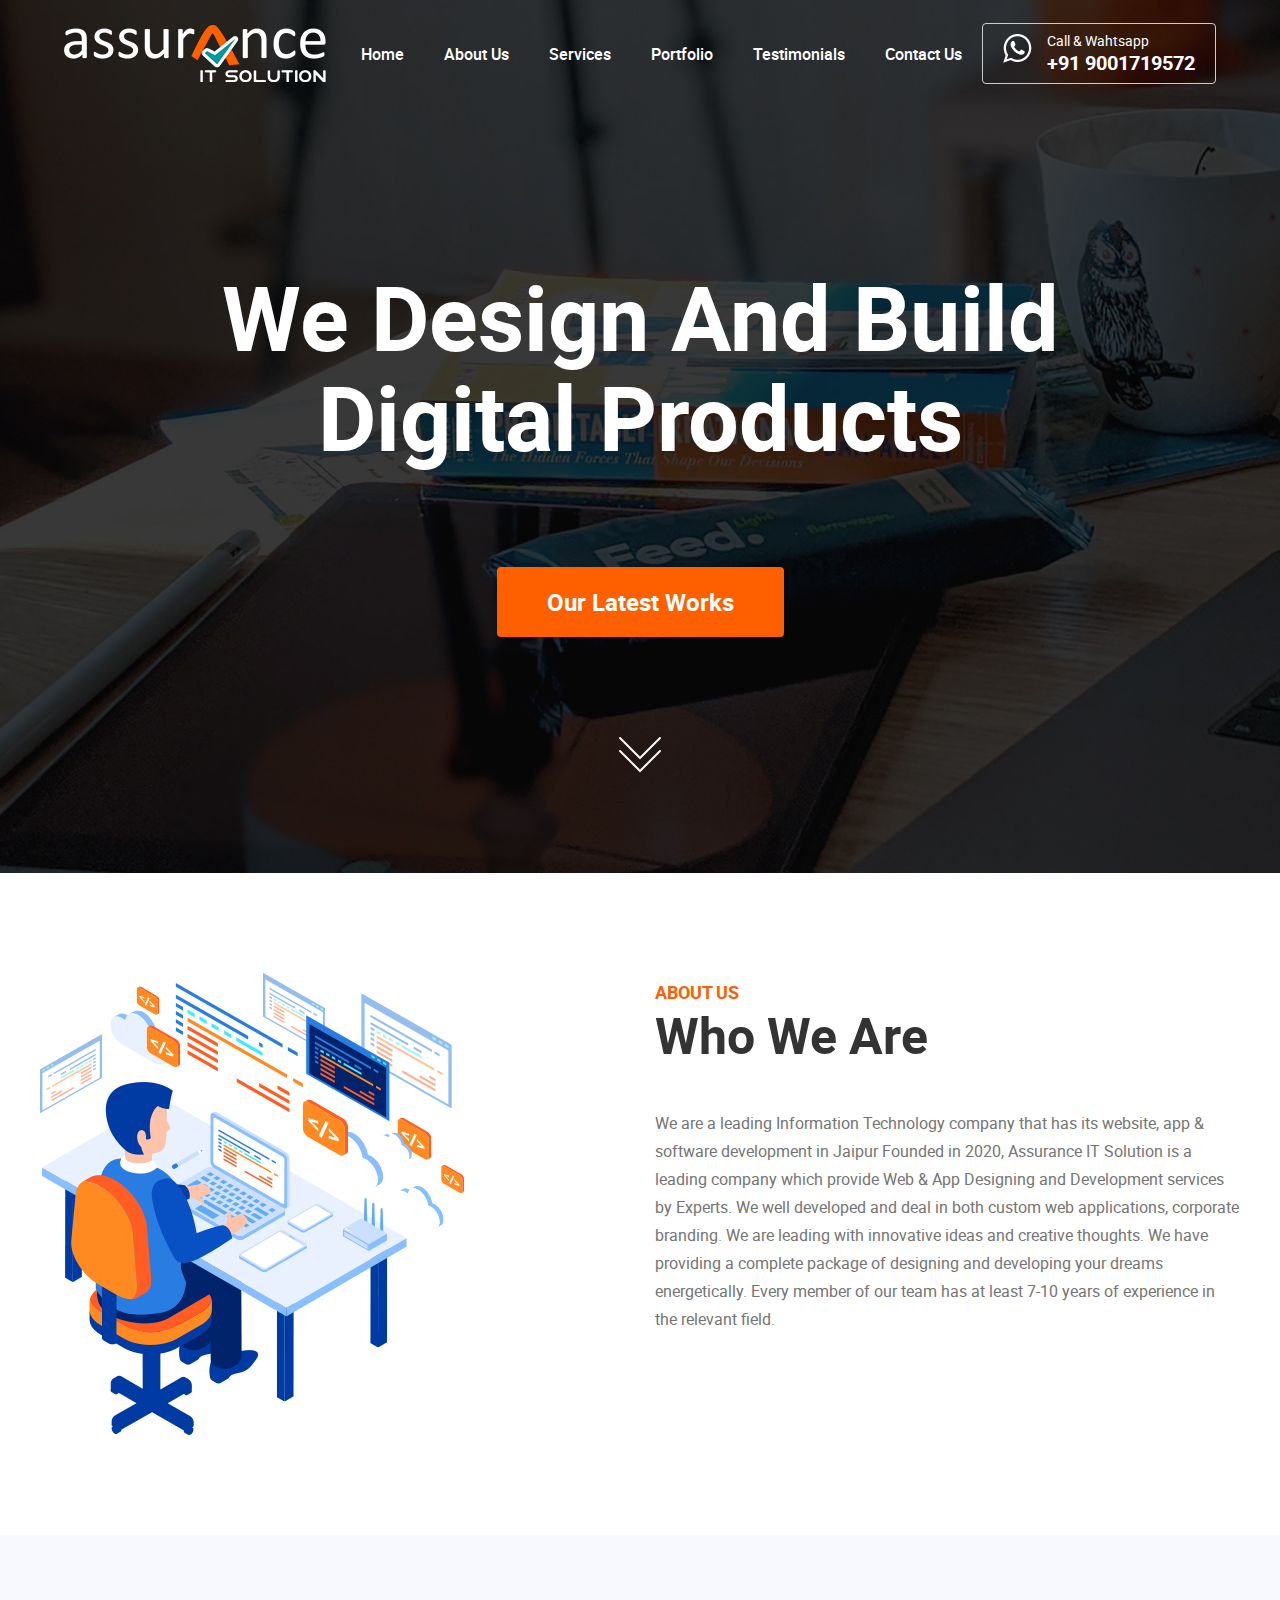
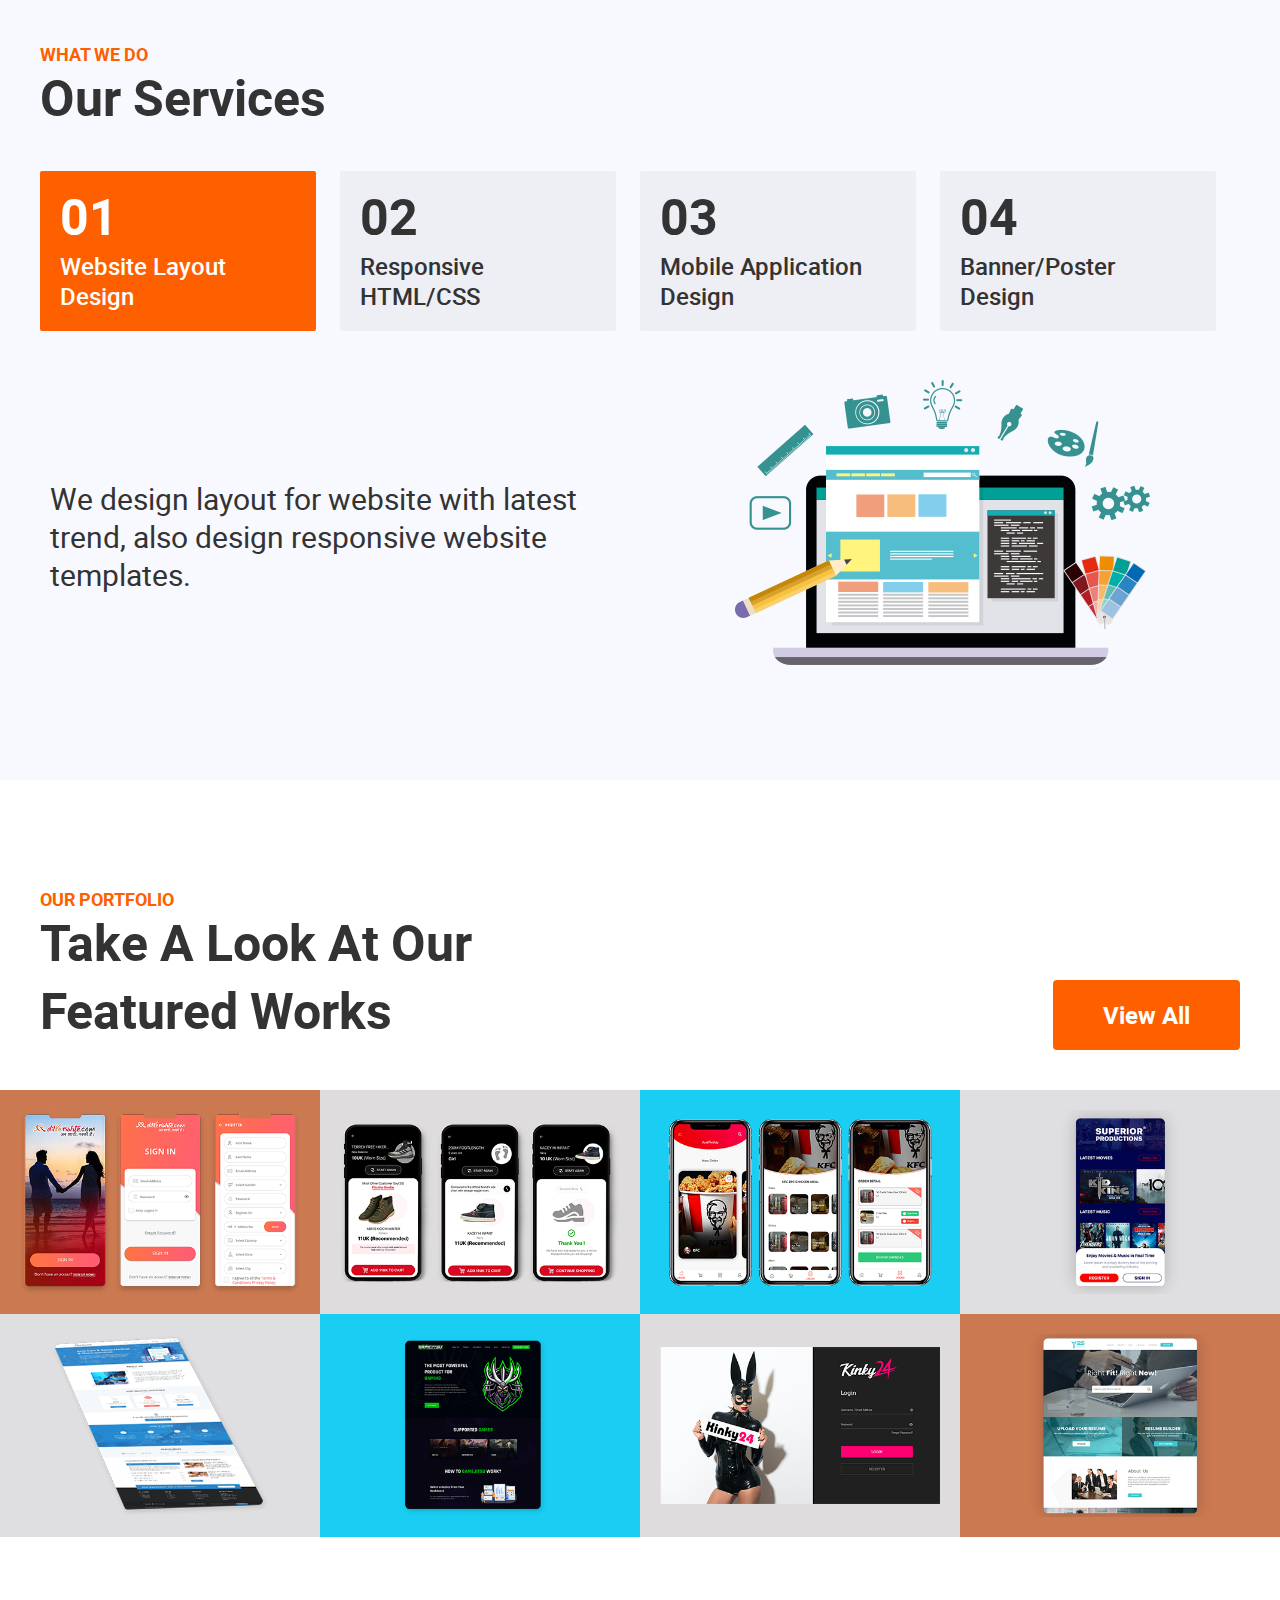
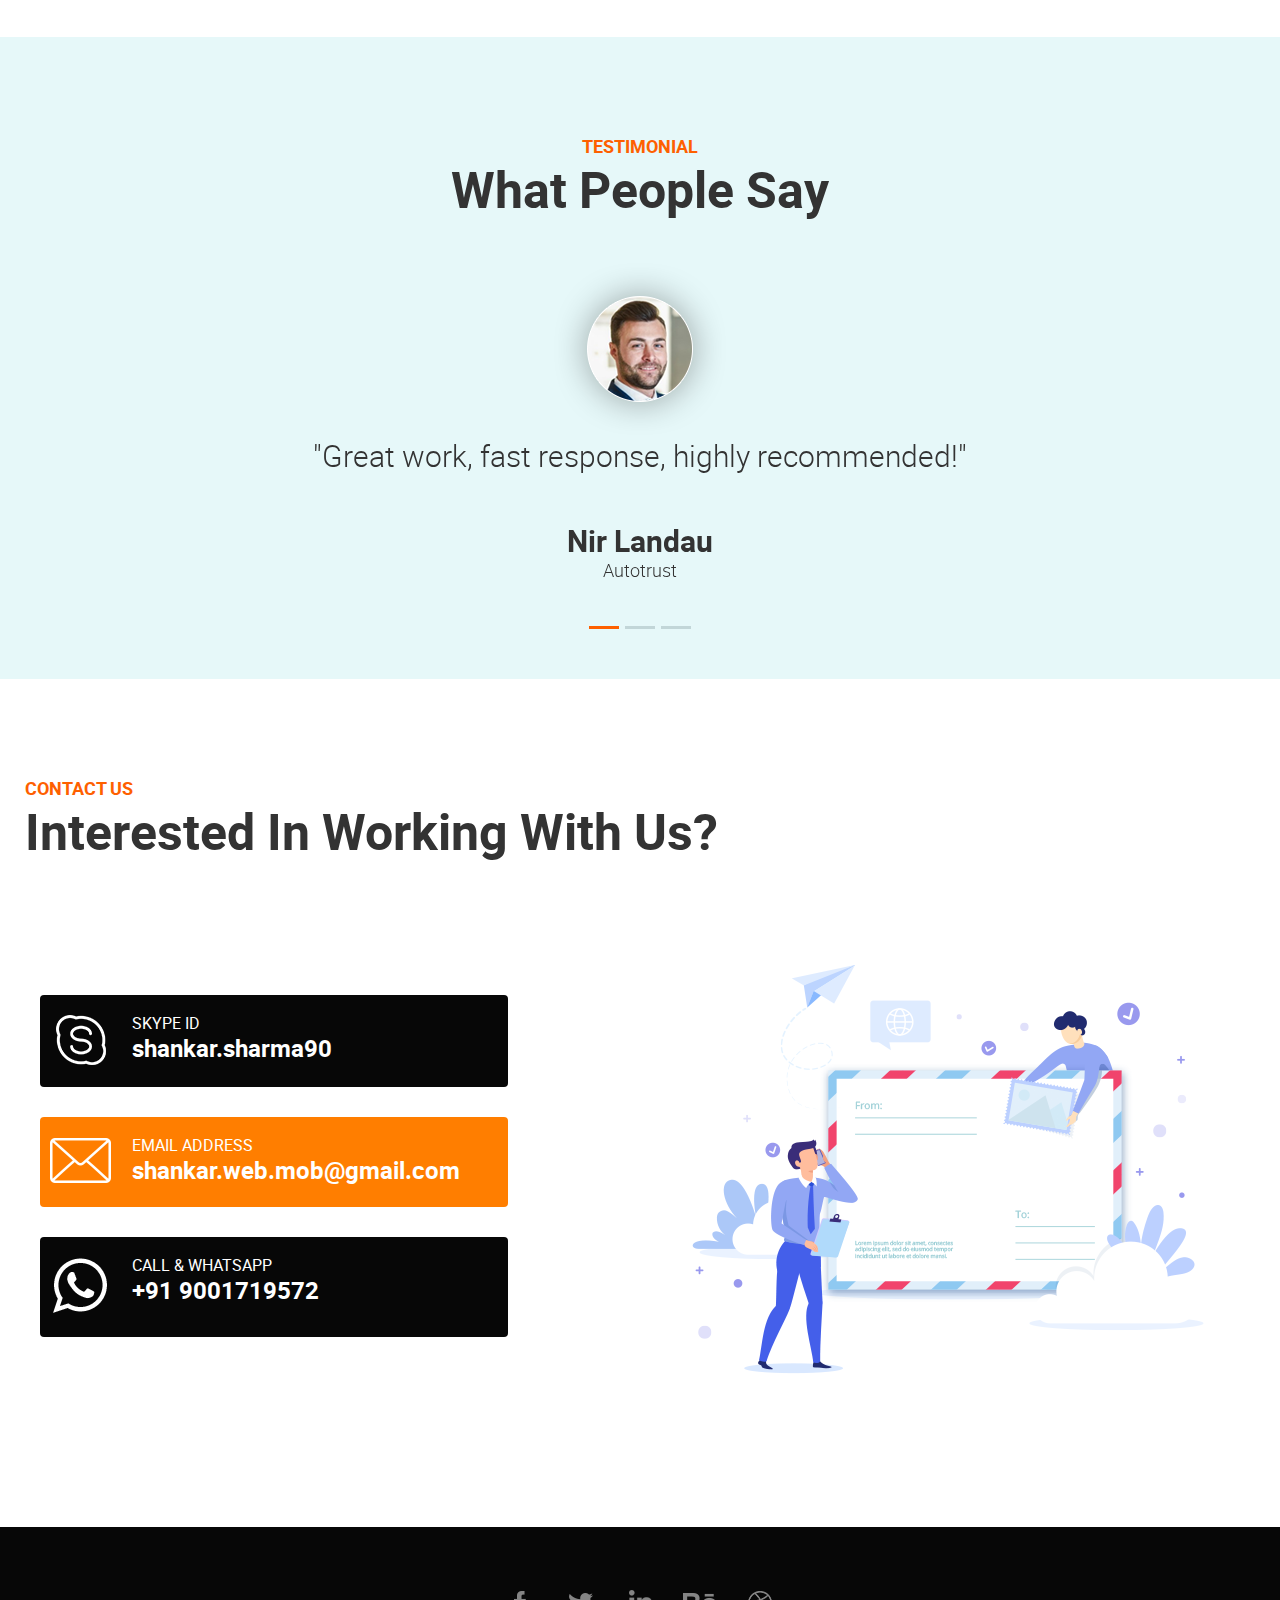
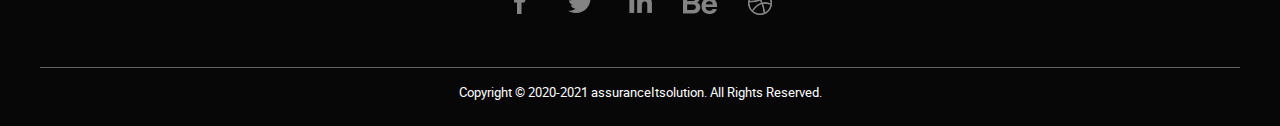
<file: index.html>
<!DOCTYPE html>

<html lang="en-US">

<head>
	<title>Assurance It Solution - Web and Mobile App Development</title>
	<meta charset="utf-8">
	<meta name="keywords" content="HTML,CSS,XML,JavaScript,">

  	<meta name="author" content="Assurance It Solution">

  	<meta name="viewport" content="width=device-width, initial-scale=1.0">

  	<meta name="description" content="Assurance It Solution is one of the top web and mobile app development company in India and Globally. Offer web design and web development services for custom web applications across the globe.">

	<meta name="Keywords" content="HTML,CSS,JavaScript,DOM,jQuery,PHP,SQL,XML,Python,Java,Bootstrap,Web,tutorials,programming,development,learning,quiz,reference,examples,colors,demos,tips, webdesign company, web development, company, mobile app design, webapp, mobile-app development">



  	<link rel="shortcut icon" type="image/x-icon" href="images/favicon.ico">

  	<link rel="stylesheet" type="text/css" href="css/bootstrap.min.css">
  	 <link rel="stylesheet" type="text/css" href="css/animate.css">
  	<link rel="stylesheet" type="text/css" href="css/style.css">

  	<link rel="stylesheet" type="text/css" href="css/font.css">
 	<script src="https://ajax.googleapis.com/ajax/libs/jquery/3.4.1/jquery.min.js"></script>
</head>
<body class="navbar-show">
	
<!--header section start here-->
	<section class="header-main" id="header">
		<header class="navbar navbar-top navbar-expand-lg navbar-dark navbar-fixed">
			<div class="container-header">
			    <a class="navbar-brand order-1" href="index.html">
			        <img src="images/logo_white.png" alt="logo">
			    </a>
			    
			    <a class="navbar-toggle order-4" href="#navbar-mobile-style-2" data-fancybox="" data-base-class="fancybox-navbar" data-keyboard="false" data-auto-focus="false" data-touch="false" data-close-existing="true" data-small-btn="false" data-toolbar="false">
			        <span></span>
			        <span></span>
			        <span></span>
	            </a>

                <ul class="nav navbar-nav order-2">
                    <li class="nav-item">
                        <a href="#header" class="nav-link">
                            <span class="nav-link-name">Home</span>                           
                        </a>
                    </li>

                    <li class="nav-item">
                        <a href="#aboutus" class="nav-link">
                            <span class="nav-link-name">About Us</span>
                        </a>
                    </li>

                    <li class="nav-item">
                        <a href="#services" class="nav-link">
                            <span class="nav-link-name">Services</span>                           
                        </a>                       
                    </li>

                    <li class="nav-item">
                        <a href="#portfolio" class="nav-link">
                            <span class="nav-link-name">Portfolio</span>
                        </a>
                    </li>
                    <li class="nav-item">
                        <a href="#testimonial" class="nav-link">
                            <span class="nav-link-name">Testimonials</span>
                        </a>
                    </li>

                    <li class="nav-item">
                        <a href="#contactus" class="nav-link">
                            <span class="nav-link-name">Contact Us</span>
                        </a>
                    </li>
                </ul>
                <div class="whatsapp-contact d-none d-sm-inline-block order-2 order-lg-3">
                	<span class="whatsapp-icon"><img src="images/whatsapp.png" alt="Wahtsapp icon"></span>
                	<span class="contact-no">
                		<small> Call & Wahtsapp </small>
                		<b> +91 9001719572 </b>
                	</span>
                </div>
            </div>
		</header>

		<div class="slider-content wow fadeInLeftBig">
			<div class="container">
				<h1 class="text-center pt-160 pb-100">We Design And Build <br/>
Digital Products</h1>
				
				<div class="text-center pb-100">
					<a href="#" class="btn">Our Latest Works</a>
				</div>

				<div class="text-center pb-100">
					<a href="#"><img src="images/arrow_down.png" alt="arrow_down"></a>
				</div>

			</div>
		</div>

	</section>
<!--header section end here-->

<!--About us section start here-->

	<section class="about-us pt-100 pb-100" id="aboutus">
		<div class="container">
			<div class="row wow fadeInLeftBig">
				<div class="col-lg-6 wow fadeInUp"><img alt="about us" src="images/about.png"></div>
				<div class="col-lg-6 wow fadeInUp">
					<div class="page-heading pb-40 pt-20">
						<small>About Us</small>
						<h2>Who We Are</h2>
					</div>
					<p>We are a leading Information Technology company that has its website, app & software development in Jaipur Founded in 2020, Assurance IT Solution is a 
	leading company which provide Web & App Designing and Development services by Experts. We well developed and deal in both custom web applications, corporate branding. We are leading with innovative ideas and creative thoughts. We have providing a complete package of designing and developing your dreams energetically. Every member of our team has at least 7-10 years of experience in the relevant field.</p>
				</div>

			</div>


		</div>
	</section>
<!--About us section end here-->

<!--Services section start here-->
	<section class="services-section pt-100 pb-100" id="services">
			<div class="container">
				<div class="row">
					<div class="col-lg-12">
						<div class="page-heading pb-40 pt-20">
							<small>What we do</small>
							<h2>Our Services</h2>
						</div>
					</div>
					<div class="col-lg-12">


							<div class="nav nav-tabs home-tabing" id="nav-tab" role="tablist">
							    <a class="nav-item nav-link active" id="nav-home-tab" data-toggle="tab" href="#webdesign" role="tab" aria-selected="true">
							    	<span class="big-text">01</span>
							    	<span class="small-text">Website Layout <br/>Design</span>
							    </a>
							    <a class="nav-item nav-link" id="nav-profile-tab" data-toggle="tab" href="#responsive" role="tab" aria-selected="false">
							    	
							    	<span class="big-text">02</span>
							    	<span class="small-text">Responsive <br/>HTML/CSS</span>

							    </a>
							    <a class="nav-item nav-link" id="nav-contact-tab" data-toggle="tab" href="#mobile-app" role="tab" aria-selected="false">
							    	<span class="big-text">03</span>
							    	<span class="small-text">Mobile Application <br/>Design</span>
							    </a>
							    <a class="nav-item nav-link" id="nav-contact-tab-banner" data-toggle="tab" href="#banner" role="tab" aria-selected="false">
							    	<span class="big-text">04</span>
							    	<span class="small-text">Banner/Poster <br/>Design</span>
							    </a>
							 </div>
							
							<div class="tab-content" id="nav-tabContent">
							  <div class="tab-pane fade show active" id="webdesign" role="tabpanel" aria-labelledby="nav-home-tab">
							  	<div class="row pt-40">
							  		<div class="col-lg-6 pt-100">
							  			<p class="tab-text">We design layout for website with latest trend, also design responsive website templates.</p>
							  		</div>
							  		<div class="col-lg-6 text-center">
							  			<img src="images/webdesign.png" alt="webdesign">
							  		</div>
							  	</div>
							  </div>
							  <div class="tab-pane fade" id="responsive" role="tabpanel" aria-labelledby="nav-profile-tab">
							  	<div class="row pt-40">
							  		<div class="col-lg-6 pt-100">
							  			<p class="tab-text">We convert PSD design into HTML/CSS with custom responsive and bootstrap and other css frameworks</p>
							  		</div>
							  		<div class="col-lg-6 text-center">
							  			<img src="images/html_css.png" alt="css">
							  		</div>
							  	</div>
							  </div>
							  <div class="tab-pane fade" id="mobile-app" role="tabpanel" aria-labelledby="nav-contact-tab">
							  	<div class="row pt-40">
							  		<div class="col-lg-6 pt-100">
							  			<p class="tab-text">We design mobile application with latest trends for IOS and Android.</p>
							  		</div>
							  		<div class="col-lg-6 text-center">
							  			<img src="images/mobile_appdesign.png" alt="mobile app">
							  		</div>
							  	</div>
							  </div>
							  <div class="tab-pane fade" id="banner" role="tabpanel">
							  	<div class="row pt-40">
							  		<div class="col-lg-6 pt-100">
							  			<p class="tab-text">We design banner and poster with latest size for social media platforms like:Facebook, Twitter, LinkedIn etc...</p>
							  		</div>
							  		<div class="col-lg-6 text-center">
							  			<img src="images/webdesign.png" alt="banner poster">
							  		</div>
							  	</div>
							  </div>
							</div>

					</div>
				</div>	
			</div>
	</section>
<!--Services section end here-->

<!--Portfolio section start here-->
  <section class="portfolio pt-100 pb-100" id="portfolio">
  		<div class="container">
  			<div class="row">
	  			<div class="page-heading pt-20 col-lg-6">
					<small>Our Portfolio</small>
					<h2>Take A Look At Our <br/>Featured Works</h2>
				</div>
				<div class="col-lg-6 text-right pt-100">
					<a href="#" class="btn">View All</a>
				</div>
			</div>	
  		</div>

  		<div class="row pt-40 md0">
  			<div class="col-lg-3 pd0">
  				<a href="">
	  				<div class="portfolio-bg portfoilo-bg1">
	  					<div class="overlay">
	  						<h3><span>Dil Ke Rishte Mobile App Design</span></h3>
	  					</div>
	  					<img src="images/portfolio/thumb-1.png" alt="thumb-1">
	  				</div>
	  			</a>
  			</div>

  			<div class="col-lg-3 pd0">
  				<a href="">
	  				<div class="portfolio-bg">
	  					<div class="overlay">
	  						<h3><span>Compare Shoes Mobile App Design</span></h3>
	  					</div>
	  					<img src="images/portfolio/thumb-2.png" alt="thumb-2">
	  				</div>
	  			</a>
  			</div>
  			<div class="col-lg-3 pd0">
  				<a href="">
	  				<div class="portfolio-bg portfoilo-bg2">
	  					<div class="overlay">
	  						<h3><span>Food App Design</span></h3>
	  					</div>
	  					<img src="images/portfolio/thumb-3.png" alt="thumb-3">
	  				</div>
	  			</a>
  			</div>

  			<div class="col-lg-3 pd0">
  				<a href="">
	  				<div class="portfolio-bg portfoilo-bg3">
	  					<div class="overlay">
	  						<h3><span>Music Mobile App Design</span></h3>
	  					</div>
	  					<img src="images/portfolio/thumb-4.png" alt="thumb-4">
	  				</div>
	  			</a>	
  			</div>

  			<div class="col-lg-3 pd0">
  				<a href="">
	  				<div class="portfolio-bg portfoilo-bg3">
	  					<div class="overlay">
	  						<h3><span>Biome8 Website Layout Design</span></h3>
	  					</div>
	  					<img src="images/portfolio/thumb-5.png" alt="thumb-5">
	  				</div>
  				</a>
  			</div>

  			<div class="col-lg-3 pd0">
  				<a href="">
	  				<div class="portfolio-bg portfoilo-bg2">
	  					<div class="overlay">
	  						<h3>Game jitsu Website Layout Design</h3>
	  					</div>
	  					<img src="images/portfolio/thumb-6.png" alt="thumb-6">
	  				</div>
  				</a>
  			</div>
  			<div class="col-lg-3 pd0">
  				<a href="">
	  				<div class="portfolio-bg">
	  					<div class="overlay">
	  						<h3><span>Kinky 24 Website Login page Design</span></h3>
	  					</div>
	  					<img src="images/portfolio/thumb-7.png" alt="thumb-7">
	  				</div>
	  			</a>	
  			</div>

  			<div class="col-lg-3 pd0">
  				<a href="">
	  				<div class="portfolio-bg portfoilo-bg1">
	  					<div class="overlay">
	  						<h3><span>Yes Job Portal Website Layout Design</span></h3>
	  					</div>
	  					<img src="images/portfolio/thumb-8.png" alt="thumb-8">
	  				</div>
  				</a>
  			</div>

  			

  		</div>
  </section>
<!--Portfolio section end here-->

<!--Testimonial section start here-->
	<section class="testimonial text-center pb-100 pt-100" id="testimonial">
		<div class="container">
			<div class="row text-center">
				<div class="page-heading">
					<small>Testimonial</small>
					<h2>What People Say</h2>
				</div>
			</div>

				<div class="row pt-40">
					<div id="carouselExampleIndicators" class="carousel slide" data-ride="carousel">
					  <ol class="carousel-indicators">
					    <li data-target="#carouselExampleIndicators" data-slide-to="0" class="active"></li>
					    <li data-target="#carouselExampleIndicators" data-slide-to="1"></li>
					    <li data-target="#carouselExampleIndicators" data-slide-to="2"></li>
					  </ol>
					   <div class="carousel-inner">
						    <div class="carousel-item active">
						      	<img class="" src="images/user-icon.png" alt="First slide">
						      	<p>"Great work, fast response, highly recommended!"</p>
							      <div class="user-name">
							      		<h4>Nir Landau</h4>
							      		<h6>Autotrust</h6>
							      </div>

						    </div>

						    <div class="carousel-item">
						      	<img class="" src="images/user-icon.png" alt="First slide2">
							      <p>"Great work, fast response, highly recommended!"</p>
							      <div class="user-name">
							      		<h4>Nir Landau</h4>
							      		<h6>Autotrust</h6>
							      </div>
						    </div>
						    <div class="carousel-item">
						      	  <img class="" src="images/user-icon.png" alt="First slide3">
							      <p>"Great work, fast response, highly recommended!"</p>
							      <div class="user-name">
							      		<h4>Nir Landau</h4>
							      		<h6>Autotrust</h6>
							      </div>
						   
						   </div>

					   </div>
				</div>
			</div>
		</div>
	</section>
<!--Testimonial section end here-->

<!--Contact us section start here-->
	<section class="contact-us pt-100 pb-100" id="contactus">
			<div class="container">
				<div class="row ">
					<div class="page-heading pb-100">
						<small>Contact Us</small>
						<h2>Interested In Working With Us?</h2>
					</div>

					<div class="col-lg-6">
						<!-- <form method="post" class="contact-us-form" action="contact-form.php">
						 	  <div class="form-group">							    
							   	 <input type="text" class="form-control" id="name" aria-describedby="emailHelp" placeholder="Name*">							   
							  </div>
							  
							  <div class="form-group">
							    <input type="email" class="form-control" id="eamil" placeholder="Email Address*">
							  </div>

							  <div class="row form-group">
							  	<div class="col-lg-6">
							    	<input type="tel" class="form-control" id="telephone" placeholder="Phone no.*">
								</div>

								<div class="col-lg-6">
							    	<input type="text" class="form-control" id="skypeid" placeholder="SkypeID/Whatsapp No.">
								</div>

							  </div>

							   <div class="form-group">
							  	  <textarea class="form-control" placeholder="Message*"></textarea>
							  </div>
							  
							
							  <button type="submit" class="btn btn-primary">Submit</button>
						</form> -->

						<div class="contact-info">
							<ul>
								<li>
									<span class="contact-icon skype"></span>
									<span class="cotact-details">
										<span class="small-label">Skype ID</span>
										<span class="big-label">shankar.sharma90</span>
									</span>
								</li>
								<li>
									<span class="contact-icon email"></span>
									<span class="cotact-details">
										<span class="small-label">Email Address</span>
										<span class="big-label">shankar.web.mob@gmail.com</span>
									</span>
								</li>
								<li>
									<span class="contact-icon phone"></span>
									<span class="cotact-details">
										<span class="small-label">Call & Whatsapp</span>
										<span class="big-label">+91 9001719572</span>
									</span>
								</li>
							</ul>
						</div>
					</div>
					<div class="col-lg-6 text-center">
						<img src="images/contact-img.png" alt="contact us">
					</div>
				</div>
			</div>
	</section>
<!--Contact us section end here-->


<!--footer section start here-->
			<footer class="footer">
				<div class="container">
					<div class="row text-center">
						<ul class="fblock-list social-links">
							<li><a href="https://www.facebook.com/AssuranceItSolution" target="-blank" class="fs-icon fb"></a></li>
							<li><a href="https://twitter.com/assurance_it" target="-blank" class="fs-icon twitter"></a></li>
							<li><a href="https://www.linkedin.com/company/assurance-it-solution" target="-blank" class="fs-icon in"></a></li>
							<li><a href="https://www.behance.net/sdthemes" target="-blank" class="fs-icon behance"></a></li>
							<li><a href="https://dribbble.com/sdthemes" target="-blank" class="fs-icon dribbble"></a></li>
						</ul>
					</div>

					<div class="copyright">
						<p>Copyright © 2020-2021 assuranceItsolution. All Rights Reserved.</p>
					</div>
				</div>
			</footer>
		<!--footer section end here-->


<!--Javascript code start here-->

<script src="js/bootstrap.min.js"></script>
<script src="js/wow.min.js"></script>
<script src="js/custom.js"></script>

</body>

</html>
</file>
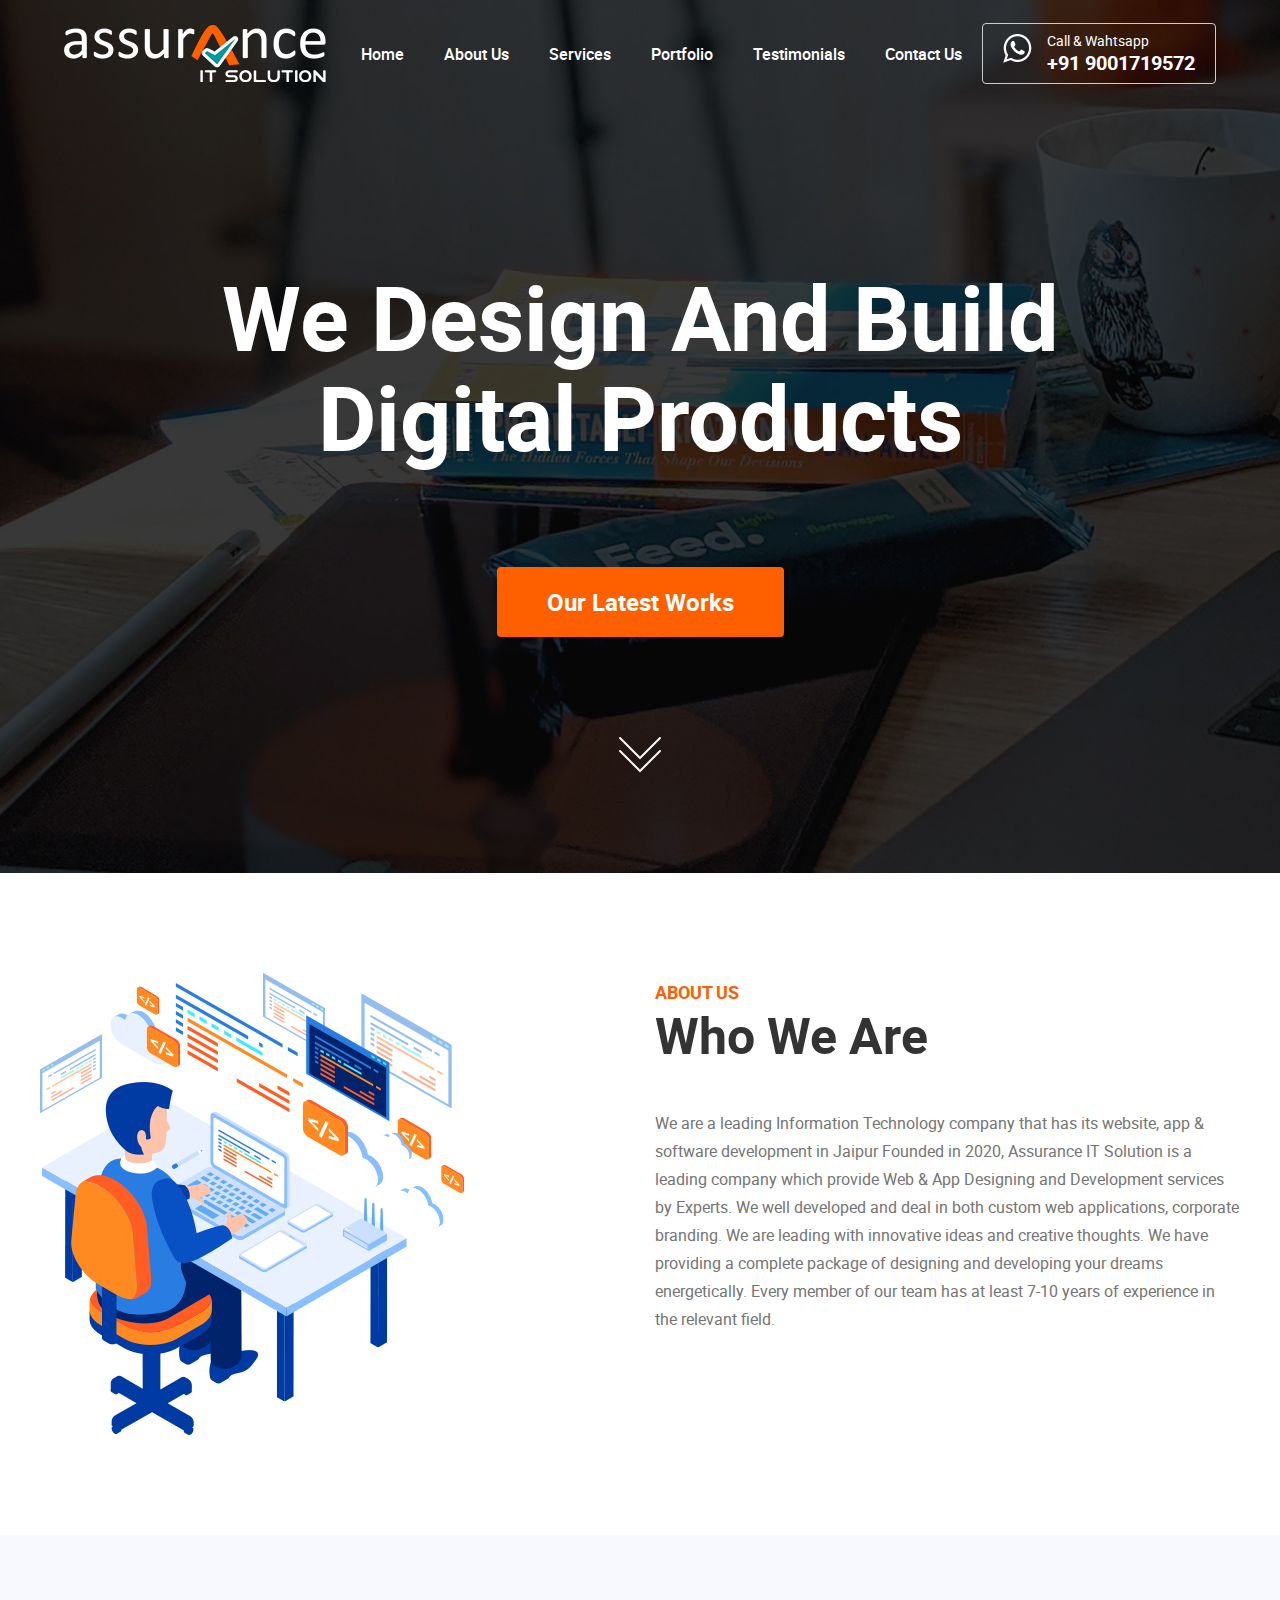
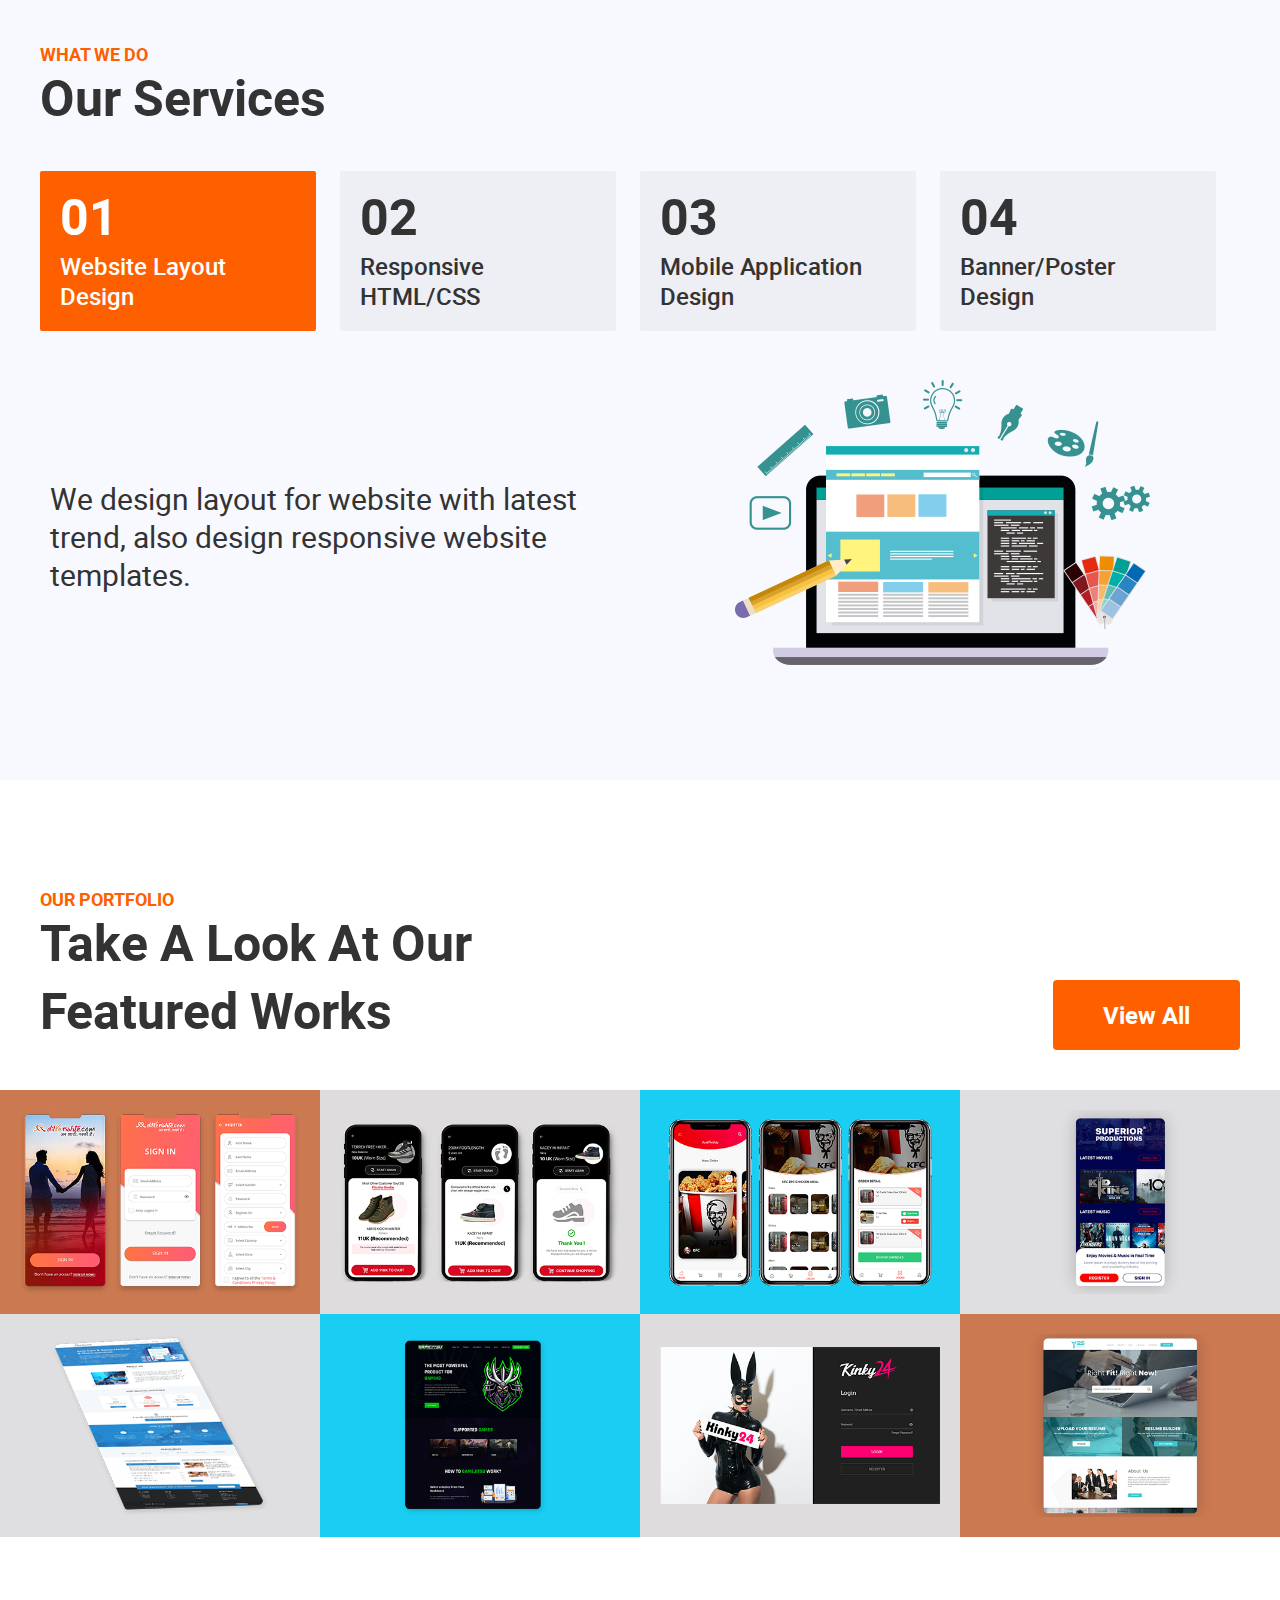
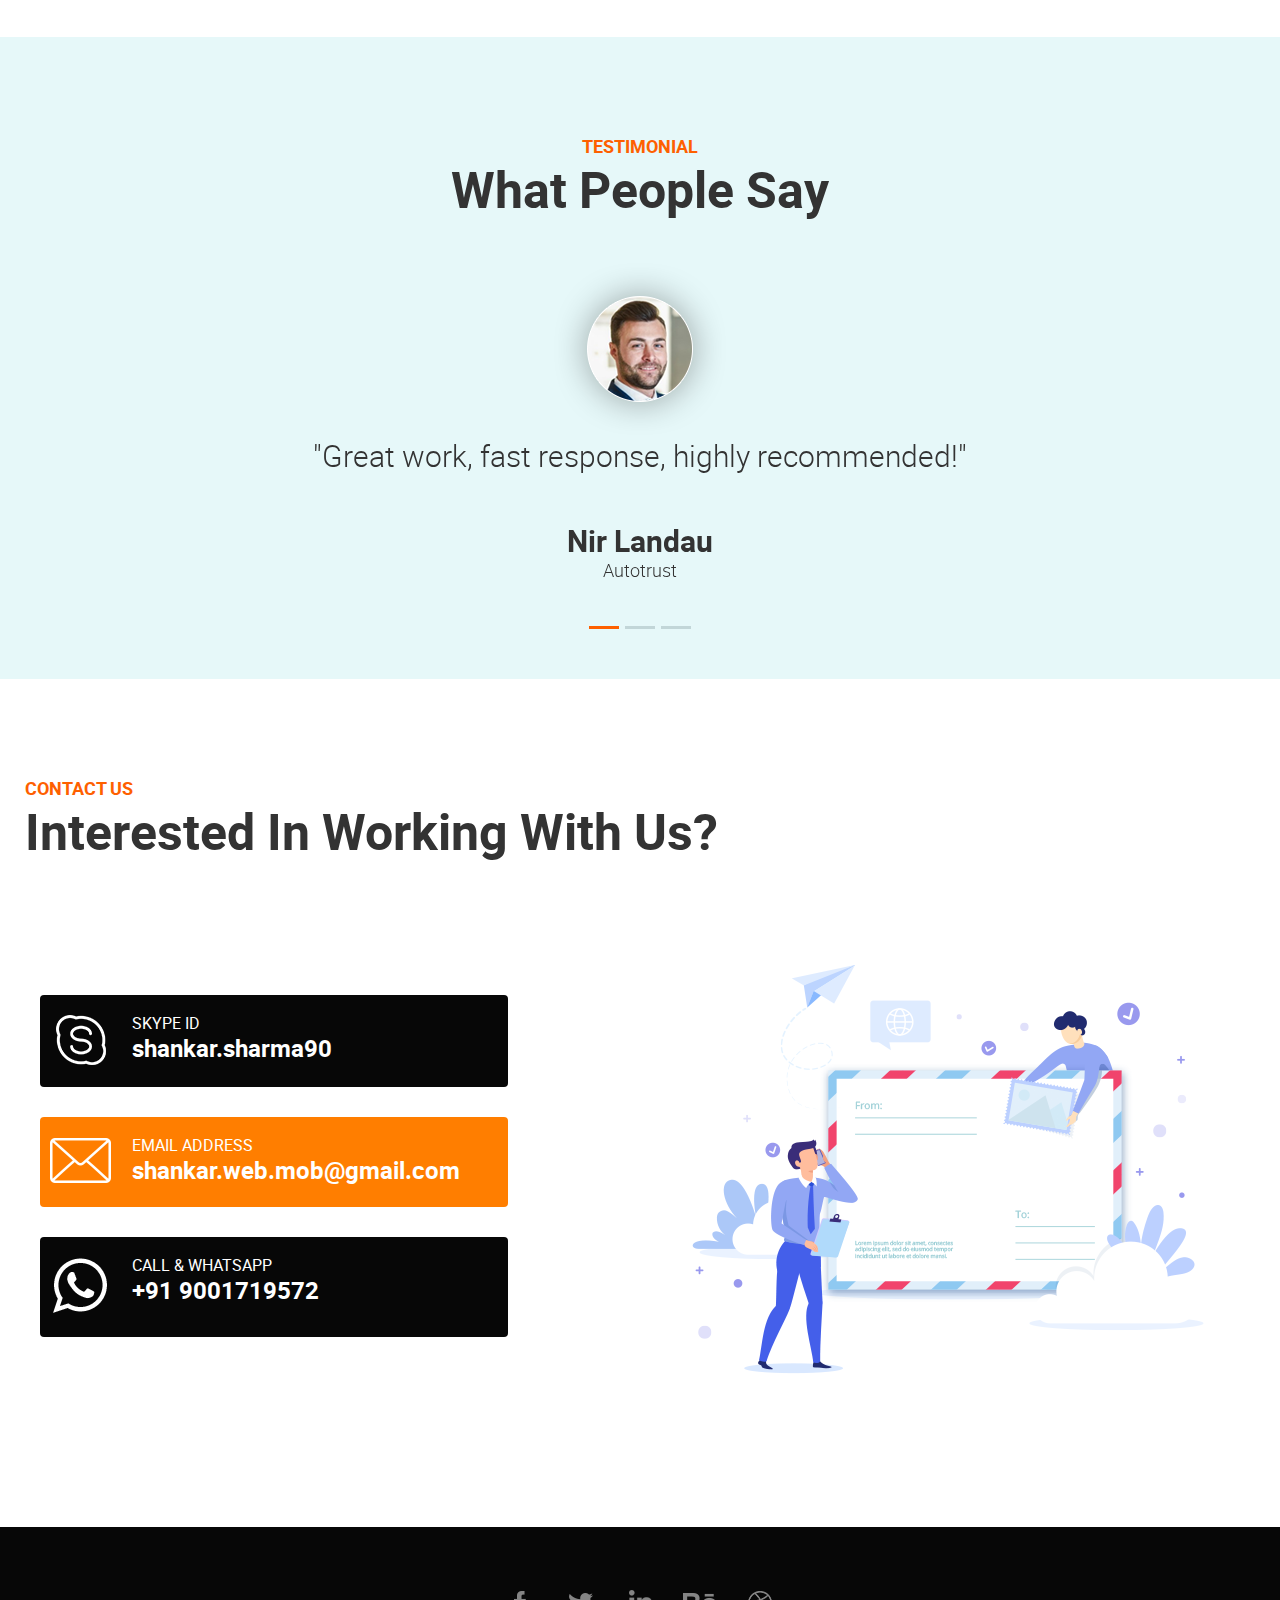
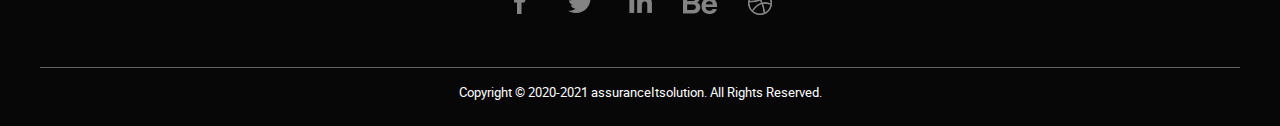
<file: assuranceitsolutions.html>
<!DOCTYPE html>

<html lang="en-US">

<head>
	<title>Assurance It Solution - Web and Mobile App Development</title>
	<meta charset="utf-8">
	<meta name="keywords" content="HTML,CSS,XML,JavaScript,">

  	<meta name="author" content="Assurance It Solution">

  	<meta name="viewport" content="width=device-width, initial-scale=1.0">

  	<meta name="description" content="Assurance It Solution is one of the top web and mobile app development company in India and Globally. Offer web design and web development services for custom web applications across the globe.">

	<meta name="Keywords" content="HTML,CSS,JavaScript,DOM,jQuery,PHP,SQL,XML,Python,Java,Bootstrap,Web,tutorials,programming,development,learning,quiz,reference,examples,colors,demos,tips, webdesign company, web development, company, mobile app design, webapp, mobile-app development">



  	<link rel="shortcut icon" type="image/x-icon" href="images/favicon.ico">

  	<link rel="stylesheet" type="text/css" href="css/bootstrap.min.css">
  	 <link rel="stylesheet" type="text/css" href="css/animate.css">
  	<link rel="stylesheet" type="text/css" href="css/style.css">

  	<link rel="stylesheet" type="text/css" href="css/font.css">
 	<script src="https://ajax.googleapis.com/ajax/libs/jquery/3.4.1/jquery.min.js"></script>
</head>
<body class="navbar-show">
	
<!--header section start here-->
	<section class="header-main" id="header">
		<header class="navbar navbar-top navbar-expand-lg navbar-dark navbar-fixed">
			<div class="container-header">
			    <a class="navbar-brand order-1" href="assuranceitsolutions.html">
			        <img src="images/logo_white.png" alt="logo">
			    </a>
			    
			    <a class="navbar-toggle order-4" href="#navbar-mobile-style-2" data-fancybox="" data-base-class="fancybox-navbar" data-keyboard="false" data-auto-focus="false" data-touch="false" data-close-existing="true" data-small-btn="false" data-toolbar="false">
			        <span></span>
			        <span></span>
			        <span></span>
	            </a>

                <ul class="nav navbar-nav order-2">
                    <li class="nav-item">
                        <a href="#header" class="nav-link">
                            <span class="nav-link-name">Home</span>                           
                        </a>
                    </li>

                    <li class="nav-item">
                        <a href="#aboutus" class="nav-link">
                            <span class="nav-link-name">About Us</span>
                        </a>
                    </li>

                    <li class="nav-item">
                        <a href="#services" class="nav-link">
                            <span class="nav-link-name">Services</span>                           
                        </a>                       
                    </li>

                    <li class="nav-item">
                        <a href="#portfolio" class="nav-link">
                            <span class="nav-link-name">Portfolio</span>
                        </a>
                    </li>
                    <li class="nav-item">
                        <a href="#testimonial" class="nav-link">
                            <span class="nav-link-name">Testimonials</span>
                        </a>
                    </li>

                    <li class="nav-item">
                        <a href="#contactus" class="nav-link">
                            <span class="nav-link-name">Contact Us</span>
                        </a>
                    </li>
                </ul>
                <div class="whatsapp-contact d-none d-sm-inline-block order-2 order-lg-3">
                	<span class="whatsapp-icon"><img src="images/whatsapp.png" alt="Wahtsapp icon"></span>
                	<span class="contact-no">
                		<small> Call & Wahtsapp </small>
                		<b> +91 9001719572 </b>
                	</span>
                </div>
            </div>
		</header>

		<div class="slider-content wow fadeInLeftBig">
			<div class="container">
				<h1 class="text-center pt-160 pb-100">We Design And Build <br/>
Digital Products</h1>
				
				<div class="text-center pb-100">
					<a href="#" class="btn">Our Latest Works</a>
				</div>

				<div class="text-center pb-100">
					<a href="#"><img src="images/arrow_down.png" alt="arrow_down"></a>
				</div>

			</div>
		</div>

	</section>
<!--header section end here-->

<!--About us section start here-->

	<section class="about-us pt-100 pb-100" id="aboutus">
		<div class="container">
			<div class="row wow fadeInLeftBig">
				<div class="col-lg-6 wow fadeInUp"><img alt="about us" src="images/about.png"></div>
				<div class="col-lg-6 wow fadeInUp">
					<div class="page-heading pb-40 pt-20">
						<small>About Us</small>
						<h2>Who We Are</h2>
					</div>
					<p>We are a leading Information Technology company that has its website, app & software development in Jaipur Founded in 2020, Assurance IT Solution is a 
	leading company which provide Web & App Designing and Development services by Experts. We well developed and deal in both custom web applications, corporate branding. We are leading with innovative ideas and creative thoughts. We have providing a complete package of designing and developing your dreams energetically. Every member of our team has at least 7-10 years of experience in the relevant field.</p>
				</div>

			</div>


		</div>
	</section>
<!--About us section end here-->

<!--Services section start here-->
	<section class="services-section pt-100 pb-100" id="services">
			<div class="container">
				<div class="row">
					<div class="col-lg-12">
						<div class="page-heading pb-40 pt-20">
							<small>What we do</small>
							<h2>Our Services</h2>
						</div>
					</div>
					<div class="col-lg-12">


							<div class="nav nav-tabs home-tabing" id="nav-tab" role="tablist">
							    <a class="nav-item nav-link active" id="nav-home-tab" data-toggle="tab" href="#webdesign" role="tab" aria-selected="true">
							    	<span class="big-text">01</span>
							    	<span class="small-text">Website Layout <br/>Design</span>
							    </a>
							    <a class="nav-item nav-link" id="nav-profile-tab" data-toggle="tab" href="#responsive" role="tab" aria-selected="false">
							    	
							    	<span class="big-text">02</span>
							    	<span class="small-text">Responsive <br/>HTML/CSS</span>

							    </a>
							    <a class="nav-item nav-link" id="nav-contact-tab" data-toggle="tab" href="#mobile-app" role="tab" aria-selected="false">
							    	<span class="big-text">03</span>
							    	<span class="small-text">Mobile Application <br/>Design</span>
							    </a>
							    <a class="nav-item nav-link" id="nav-contact-tab-banner" data-toggle="tab" href="#banner" role="tab" aria-selected="false">
							    	<span class="big-text">04</span>
							    	<span class="small-text">Banner/Poster <br/>Design</span>
							    </a>
							 </div>
							
							<div class="tab-content" id="nav-tabContent">
							  <div class="tab-pane fade show active" id="webdesign" role="tabpanel" aria-labelledby="nav-home-tab">
							  	<div class="row pt-40">
							  		<div class="col-lg-6 pt-100">
							  			<p class="tab-text">We design layout for website with latest trend, also design responsive website templates.</p>
							  		</div>
							  		<div class="col-lg-6 text-center">
							  			<img src="images/webdesign.png" alt="webdesign">
							  		</div>
							  	</div>
							  </div>
							  <div class="tab-pane fade" id="responsive" role="tabpanel" aria-labelledby="nav-profile-tab">
							  	<div class="row pt-40">
							  		<div class="col-lg-6 pt-100">
							  			<p class="tab-text">We convert PSD design into HTML/CSS with custom responsive and bootstrap and other css frameworks</p>
							  		</div>
							  		<div class="col-lg-6 text-center">
							  			<img src="images/html_css.png" alt="css">
							  		</div>
							  	</div>
							  </div>
							  <div class="tab-pane fade" id="mobile-app" role="tabpanel" aria-labelledby="nav-contact-tab">
							  	<div class="row pt-40">
							  		<div class="col-lg-6 pt-100">
							  			<p class="tab-text">We design mobile application with latest trends for IOS and Android.</p>
							  		</div>
							  		<div class="col-lg-6 text-center">
							  			<img src="images/mobile_appdesign.png" alt="mobile app">
							  		</div>
							  	</div>
							  </div>
							  <div class="tab-pane fade" id="banner" role="tabpanel">
							  	<div class="row pt-40">
							  		<div class="col-lg-6 pt-100">
							  			<p class="tab-text">We design banner and poster with latest size for social media platforms like:Facebook, Twitter, LinkedIn etc...</p>
							  		</div>
							  		<div class="col-lg-6 text-center">
							  			<img src="images/webdesign.png" alt="banner poster">
							  		</div>
							  	</div>
							  </div>
							</div>

					</div>
				</div>	
			</div>
	</section>
<!--Services section end here-->

<!--Portfolio section start here-->
  <section class="portfolio pt-100 pb-100" id="portfolio">
  		<div class="container">
  			<div class="row">
	  			<div class="page-heading pt-20 col-lg-6">
					<small>Our Portfolio</small>
					<h2>Take A Look At Our <br/>Featured Works</h2>
				</div>
				<div class="col-lg-6 text-right pt-100">
					<a href="#" class="btn">View All</a>
				</div>
			</div>	
  		</div>

  		<div class="row pt-40 md0">
  			<div class="col-lg-3 pd0">
  				<a href="">
	  				<div class="portfolio-bg portfoilo-bg1">
	  					<div class="overlay">
	  						<h3><span>Dil Ke Rishte Mobile App Design</span></h3>
	  					</div>
	  					<img src="images/portfolio/thumb-1.png" alt="thumb-1">
	  				</div>
	  			</a>
  			</div>

  			<div class="col-lg-3 pd0">
  				<a href="">
	  				<div class="portfolio-bg">
	  					<div class="overlay">
	  						<h3><span>Compare Shoes Mobile App Design</span></h3>
	  					</div>
	  					<img src="images/portfolio/thumb-2.png" alt="thumb-2">
	  				</div>
	  			</a>
  			</div>
  			<div class="col-lg-3 pd0">
  				<a href="">
	  				<div class="portfolio-bg portfoilo-bg2">
	  					<div class="overlay">
	  						<h3><span>Food App Design</span></h3>
	  					</div>
	  					<img src="images/portfolio/thumb-3.png" alt="thumb-3">
	  				</div>
	  			</a>
  			</div>

  			<div class="col-lg-3 pd0">
  				<a href="">
	  				<div class="portfolio-bg portfoilo-bg3">
	  					<div class="overlay">
	  						<h3><span>Music Mobile App Design</span></h3>
	  					</div>
	  					<img src="images/portfolio/thumb-4.png" alt="thumb-4">
	  				</div>
	  			</a>	
  			</div>

  			<div class="col-lg-3 pd0">
  				<a href="">
	  				<div class="portfolio-bg portfoilo-bg3">
	  					<div class="overlay">
	  						<h3><span>Biome8 Website Layout Design</span></h3>
	  					</div>
	  					<img src="images/portfolio/thumb-5.png" alt="thumb-5">
	  				</div>
  				</a>
  			</div>

  			<div class="col-lg-3 pd0">
  				<a href="">
	  				<div class="portfolio-bg portfoilo-bg2">
	  					<div class="overlay">
	  						<h3>Game jitsu Website Layout Design</h3>
	  					</div>
	  					<img src="images/portfolio/thumb-6.png" alt="thumb-6">
	  				</div>
  				</a>
  			</div>
  			<div class="col-lg-3 pd0">
  				<a href="">
	  				<div class="portfolio-bg">
	  					<div class="overlay">
	  						<h3><span>Kinky 24 Website Login page Design</span></h3>
	  					</div>
	  					<img src="images/portfolio/thumb-7.png" alt="thumb-7">
	  				</div>
	  			</a>	
  			</div>

  			<div class="col-lg-3 pd0">
  				<a href="">
	  				<div class="portfolio-bg portfoilo-bg1">
	  					<div class="overlay">
	  						<h3><span>Yes Job Portal Website Layout Design</span></h3>
	  					</div>
	  					<img src="images/portfolio/thumb-8.png" alt="thumb-8">
	  				</div>
  				</a>
  			</div>

  			

  		</div>
  </section>
<!--Portfolio section end here-->

<!--Testimonial section start here-->
	<section class="testimonial text-center pb-100 pt-100" id="testimonial">
		<div class="container">
			<div class="row text-center">
				<div class="page-heading">
					<small>Testimonial</small>
					<h2>What People Say</h2>
				</div>
			</div>

				<div class="row pt-40">
					<div id="carouselExampleIndicators" class="carousel slide" data-ride="carousel">
					  <ol class="carousel-indicators">
					    <li data-target="#carouselExampleIndicators" data-slide-to="0" class="active"></li>
					    <li data-target="#carouselExampleIndicators" data-slide-to="1"></li>
					    <li data-target="#carouselExampleIndicators" data-slide-to="2"></li>
					  </ol>
					   <div class="carousel-inner">
						    <div class="carousel-item active">
						      	<img class="" src="images/user-icon.png" alt="First slide">
						      	<p>"Great work, fast response, highly recommended!"</p>
							      <div class="user-name">
							      		<h4>Nir Landau</h4>
							      		<h6>Autotrust</h6>
							      </div>

						    </div>

						    <div class="carousel-item">
						      	<img class="" src="images/user-icon.png" alt="First slide2">
							      <p>"Great work, fast response, highly recommended!"</p>
							      <div class="user-name">
							      		<h4>Nir Landau</h4>
							      		<h6>Autotrust</h6>
							      </div>
						    </div>
						    <div class="carousel-item">
						      	  <img class="" src="images/user-icon.png" alt="First slide3">
							      <p>"Great work, fast response, highly recommended!"</p>
							      <div class="user-name">
							      		<h4>Nir Landau</h4>
							      		<h6>Autotrust</h6>
							      </div>
						   
						   </div>

					   </div>
				</div>
			</div>
		</div>
	</section>
<!--Testimonial section end here-->

<!--Contact us section start here-->
	<section class="contact-us pt-100 pb-100" id="contactus">
			<div class="container">
				<div class="row ">
					<div class="page-heading pb-100">
						<small>Contact Us</small>
						<h2>Interested In Working With Us?</h2>
					</div>

					<div class="col-lg-6">
						<!-- <form method="post" class="contact-us-form" action="contact-form.php">
						 	  <div class="form-group">							    
							   	 <input type="text" class="form-control" id="name" aria-describedby="emailHelp" placeholder="Name*">							   
							  </div>
							  
							  <div class="form-group">
							    <input type="email" class="form-control" id="eamil" placeholder="Email Address*">
							  </div>

							  <div class="row form-group">
							  	<div class="col-lg-6">
							    	<input type="tel" class="form-control" id="telephone" placeholder="Phone no.*">
								</div>

								<div class="col-lg-6">
							    	<input type="text" class="form-control" id="skypeid" placeholder="SkypeID/Whatsapp No.">
								</div>

							  </div>

							   <div class="form-group">
							  	  <textarea class="form-control" placeholder="Message*"></textarea>
							  </div>
							  
							
							  <button type="submit" class="btn btn-primary">Submit</button>
						</form> -->

						<div class="contact-info">
							<ul>
								<li>
									<span class="contact-icon skype"></span>
									<span class="cotact-details">
										<span class="small-label">Skype ID</span>
										<span class="big-label">shankar.sharma90</span>
									</span>
								</li>
								<li>
									<span class="contact-icon email"></span>
									<span class="cotact-details">
										<span class="small-label">Email Address</span>
										<span class="big-label">shankar.web.mob@gmail.com</span>
									</span>
								</li>
								<li>
									<span class="contact-icon phone"></span>
									<span class="cotact-details">
										<span class="small-label">Call & Whatsapp</span>
										<span class="big-label">+91 9001719572</span>
									</span>
								</li>
							</ul>
						</div>
					</div>
					<div class="col-lg-6 text-center">
						<img src="images/contact-img.png" alt="contact us">
					</div>
				</div>
			</div>
	</section>
<!--Contact us section end here-->


<!--footer section start here-->
			<footer class="footer">
				<div class="container">
					<div class="row text-center">
						<ul class="fblock-list social-links">
							<li><a href="https://www.facebook.com/AssuranceItSolution" target="-blank" class="fs-icon fb"></a></li>
							<li><a href="https://twitter.com/assurance_it" target="-blank" class="fs-icon twitter"></a></li>
							<li><a href="https://www.linkedin.com/company/assurance-it-solution" target="-blank" class="fs-icon in"></a></li>
							<li><a href="https://www.behance.net/sdthemes" target="-blank" class="fs-icon behance"></a></li>
							<li><a href="https://dribbble.com/sdthemes" target="-blank" class="fs-icon dribbble"></a></li>
						</ul>
					</div>

					<div class="copyright">
						<p>Copyright © 2020-2021 assuranceItsolution. All Rights Reserved.</p>
					</div>
				</div>
			</footer>
		<!--footer section end here-->


<!--Javascript code start here-->

<script src="js/bootstrap.min.js"></script>
<script src="js/wow.min.js"></script>
<script src="js/custom.js"></script>

</body>

</html>
</file>
<file: css/font.css>
/*! Generated by Font Squirrel (https://www.fontsquirrel.com) on December 8, 2020 */

@font-face {
    font-family: 'robotobold';
    src: url('fonts/roboto-bold-webfont.woff2') format('woff2'),
         url('fonts/roboto-bold-webfont.woff') format('woff');
    font-weight: normal;
    font-style: normal;

}


@font-face {
    font-family: 'robotolight';
    src: url('fonts/roboto-light-webfont.woff2') format('woff2'),
         url('fonts/roboto-light-webfont.woff') format('woff');
    font-weight: normal;
    font-style: normal;

}

@font-face {
    font-family: 'robotomedium';
    src: url('fonts/roboto-medium-webfont.woff2') format('woff2'),
         url('fonts/roboto-medium-webfont.woff') format('woff');
    font-weight: normal;
    font-style: normal;

}

@font-face {
    font-family: 'robotoregular';
    src: url('fonts/roboto-regular-webfont.woff2') format('woff2'),
         url('fonts/roboto-regular-webfont.woff') format('woff');
    font-weight: normal;
    font-style: normal;

}
</file>
<file: css/style.css>
/*--Reset Css--*/
*{padding: 0; margin: 0;}
html, body, div, span, applet, object, iframe, h1, h2, h3, h4, h5, h6, p, blockquote, pre, a, abbr, acronym, address, big, cite, code, del, dfn, em, img, ins, kbd, q, s, samp, small, strike, strong, sub, sup, tt, var, b, u, i, center, dl, dt, dd, ol, ul, li, fieldset, form, label, legend, table, caption, tbody, tfoot, thead, tr, th, td, article, aside, canvas, details, embed, figure, figcaption, footer, header, hgroup, menu, nav, output, ruby, section, summary, time, mark, audio, video {margin: 0;padding: 0; border: 0; font-size: 100%; font: inherit; vertical-align: baseline; word-wrap: break-word;}
/* HTML5 display-role reset for older browsers */
article, aside, details, figcaption, figure, footer, header, hgroup, menu, nav, section {display: block;}
body,html { margin: 0; font-family: 'robotoregular'; line-height: 1; font-size: 16px; word-wrap: break-word;  overflow-x: hidden;}
ol, ul {list-style: none;}
blockquote, q {quotes: none;}
blockquote:before, blockquote:after, q:before, q:after { content: ''; content: none;}
table { border-collapse: collapse; border-spacing: 0;}
a:focus{outline: none;}
a{text-decoration: none;}
img{max-width: 100%; vertical-align: middle;border-style: none;}

/*--Heading--*/
h1{font-family: 'robotobold'; font-weight: bold; font-size: 90px; color: #fff; line-height: 100px;}
.header-container {
    max-width: 80%;
    margin: 0 auto;
}
/*--Btn--*/
.btn {width: auto; text-align: center; height: 70px; line-height: 70px; font-size: 24px; font-family: 'robotobold'; border-radius: 4px; background:#fe6000; display: inline-block; color:#fff; padding: 0 50px; border:0px;}
.btn:hover{background:#008086; color: #fff;}


/*----main header start--*/
.header-main{background:url(../images/header_bg.jpg) no-repeat 0 0; background-size: cover; min-height: 500px; width: 100%;}

.container-header{width: 90%; margin:0 auto;}
.container-header:after{content: '';display: block; clear: both;}
.navbar .container-header, .navbar .container, .navbar .container-fluid, .navbar .container-lg, .navbar .container-md, .navbar .container-sm, .navbar .container-xl {
    display: -webkit-box;
    display: -ms-flexbox;
    display: flex;
    -ms-flex-wrap: wrap;
    flex-wrap: wrap;
    -webkit-box-align: center;
    -ms-flex-align: center;
    align-items: center;
    -webkit-box-pack: justify;
    -ms-flex-pack: justify;
    justify-content: space-between;
}
.navbar-brand {
    display: inline-block;
    margin-right: 0;
    line-height: inherit;
    white-space: nowrap;
}
.order-1 {
    -webkit-box-ordinal-group: 2;
    -ms-flex-order: 1;
    order: 1;
}
.order-4 {
    -webkit-box-ordinal-group: 5;
    -ms-flex-order: 4;
    order: 4;
}
.navbar-expand-lg.navbar-top .navbar-toggle {
    display: none;
}
.navbar-dark .navbar-toggle {
    color: #fff;
}
.navbar-toggle {
    display: -webkit-box;
    display: -ms-flexbox;
    display: flex;
    -webkit-box-orient: vertical;
    -webkit-box-direction: normal;
    -ms-flex-direction: column;
    flex-direction: column;
    -webkit-box-align: end;
    -ms-flex-align: end;
    align-items: flex-end;
}
.navbar-toggle > span {
    width: 24px;
    height: 2px;
    margin-top: 3px;
    margin-bottom: 3px;
    background-color: currentColor;
    will-change: transform,opacity;
    -webkit-transition: opacity .2s ease-in-out,-webkit-transform .2s ease-in-out;
    transition: opacity .2s ease-in-out,-webkit-transform .2s ease-in-out;
    -o-transition: transform .2s ease-in-out,opacity .2s ease-in-out;
    transition: transform .2s ease-in-out,opacity .2s ease-in-out;
    transition: transform .2s ease-in-out,opacity .2s ease-in-out,-webkit-transform .2s ease-in-out;
    -webkit-transform-origin: center right;
    -ms-transform-origin: center right;
    transform-origin: center right;
}
.navbar-toggle > span:nth-child(3) {
    -webkit-transform: scaleX(.5);
    -ms-transform: scaleX(.5);
    transform: scaleX(.5);
}
.navbar-expand-lg.navbar-top .navbar-nav {
    display: -webkit-box;
    display: -ms-flexbox;
    display: flex;
}
.navbar-top .navbar-nav {
    height: 100%;
}
.navbar-expand-lg .navbar-nav {
    -webkit-box-orient: horizontal;
    -webkit-box-direction: normal;
    -ms-flex-direction: row;
    flex-direction: row;
}
.navbar-nav {
    margin-left: auto;
}
.order-2 {
    -webkit-box-ordinal-group: 3;
    -ms-flex-order: 2;
    order: 2;
}
.navbar-top .navbar-nav > .nav-item {
    display: -webkit-box;
    display: -ms-flexbox;
    display: flex;
}
.navbar-top .navbar-nav > .nav-item > .nav-link {
    -webkit-box-align: center;
    -ms-flex-align: center;
    align-items: center;
}
.navbar-dark .navbar-nav .nav-link {
    color: #fff;
   font-family: 'robotomedium';
}
.navbar-dark .navbar-nav .nav-link:hover, .navbar-dark .navbar-nav .nav-link.active{color: #fe6000;}
.navbar-nav:not(.nav-social) .nav-link {
    padding: 6px 20px;
}
.whatsapp-contact {
    border: 1px solid #ccc;
    padding: 10px 20px;
    border-radius: 4px;
    color: #fff;
}

.whatsapp-icon{display: inline-block; vertical-align: top; margin-right: 10px;}
.contact-no{display: inline-block;}
.contact-no small{display: block; font-family: 'robotoregular'; font-size: 14px; margin-bottom: 5px;}
.contact-no b{display: block; font-family: 'robotobold'; font-size: 20px;}
.order-lg-3 {
    -webkit-box-ordinal-group: 4;
    -ms-flex-order: 3;
    order: 3;
}
.container{max-width: 1230px; margin: 0 auto;}
.container:after{content: ''; display: block; clear: both;}
.pt-160{padding-top: 160px;}
.pt-100{padding-top: 100px;}
.pb-100{padding-bottom: 100px;}
.pb-40{padding-bottom: 40px;}
.pt-40{padding-top: 40px;}
.pt-20{padding-top: 10px;}
.page-heading{display: block; width: 100%;}
.page-heading small{font-size: 18px; text-transform: uppercase; color: #fe6000;  font-family: 'robotobold'; margin-bottom: 5px;}

h2{font-weight: bold; font-family: 'robotobold'; font-size: 50px; color: #333; line-height: normal;}
h3{font-weight: bold; font-family: 'robotobold'; font-size: 30px; color: #fff; line-height: normal;}
p{font-size: 16px; color: #747474; font-weight: normal; font-family: 'robotoregular'; line-height: 28px;}

.services-section{background-color: #f8f9fe;}
.home-tabing{width: 100%; float: left; border:0px;}
.home-tabing .nav-item{
  width: 23%;
  float: left;
  margin-right: 2%;
  border:0px;
  background-color: #eeeff5;
  padding: 20px;
  border-radius: 2px;
}

.home-tabing .nav-item.active{
  background-color: #fe6000;
  color: #fff;
}
.home-tabing .nav-item.active .big-text,
.home-tabing .nav-item.active .small-text{
  color: #fff;
}

.big-text {
    display: block;
    font-size: 50px;
    font-weight: normal;
    color: #333;
    font-family: 'robotobold';
    margin-bottom: 10px;
}
.small-text{
  font-size: 24px;
  font-weight: normal;
  font-family: 'robotomedium';
  color: #333;
  line-height: 30px;
}

.tab-pane{
  clear: both;
  width: 100%;
  display: block;
  padding: 10px 10px;
}
.tab-text{
  font-size: 30px;
  line-height: 38px;
  color: #333;
}
.portfolio-bg{background-color: #dedcdc; width: 100%; float: left; padding: 20px; position: relative;}
.portfolio-bg img{transition: .3s;}
.portfolio-bg:hover img{opacity: .8; transform: scale(1.1);}
.pd0{padding: 0px;}
.md0{margin: 0px;}
.portfoilo-bg1{background-color: #cb7951;}
.portfoilo-bg2{background-color: #19cef2;}
.portfoilo-bg3{background-color: #dfdfe1;}

.portfolio-bg h3{color: #fff; margin: 0 auto; display: table-cell; vertical-align: middle;}
.portfolio-bg h3 span {margin: 0 5%; width: 90%; float: left; text-align: center;}
.overlay{position: absolute; left:0px; top: 0px; height: 100%; width: 100%; text-align: center; line-height: normal; background-color: rgb(0, 0, 0, 0.8); display: table; opacity: 0; transition: all .3s ease; z-index: 1;}
.portfolio-bg:hover .overlay{opacity: 1;}
.testimonial{background-color: #e6f8f9;}

.carousel{width: 100%;}
.carousel-indicators{bottom: -60px;}
.testimonial p{font-size: 30px; font-family: 'robotolight'; line-height: normal; color: #333;}
.user-name{margin-top: 50px; display: block;}
h4{font-family:'robotobold'; font-size: 30px; display: block; color: #333; padding-bottom: 5px;}
h6{font-family:'robotolight'; font-size: 18px; display: block; color: #333;}

input[type=text], input[type=email], input[type=tel]{border-radius: 4px; padding: 10px; display: block; background-color: #fefefe; min-height: 55px;}

textarea{min-height: 120px; resize: none;}

/*--Footer--*/
footer{background-color:#070707; width: 100%; padding: 50px 0 20px; float: left;}
.footer-block{float: left; width: 33%;}
.footer-block h3{margin-bottom: 40px; font-size: 20px; font-weight: normal;}

.fblock-list{float: left; width: 100%; list-style-type: none}

.fblock-list li{color:var(--white); font-family: 'robotoregular'; font-size: 16px; float: left; width: 100%; margin-bottom: 10px; line-height: 22px;}

.f-icon{float: left; width: auto; margin-right: 12px;}
.links-half{width: 50%; }
.fblock-list.links-half li{padding-bottom: 5px;}
.fblock-list li a{color: var(--white); opacity: 0.7; line-height: 20px;}
.fblock-list li a:hover{opacity: 1;}
.social-links{/*background: #5f5f5f;*/ border-radius: 7px; height: 50px; line-height: 50px; width: 298px; display: inline-block; overflow: hidden; margin: 0 auto;}
.social-links li{display: inline-block; float: none; width: auto;}
.social-links li a{width: 56px; height: 50px; line-height: 50px; float:left; text-align: center;}

.fs-icon{background: url(../images/fs_icon.png) no-repeat 22px 13px; float: left; width: 56px; height: 50px;}
.fs-icon.fb:hover{background-position: 22px -37px;}
.fs-icon.twitter{background-position: -107px 14px;}
.fs-icon.twitter:hover{background-position: -107px -36px;}
.fs-icon.in{background-position: -42px 12px;}
.fs-icon.behance{background-position: -172px 14px;}
.fs-icon.dribbble{background-position: -236px 14px;}
.fs-icon.in:hover{background-position: -42px -38px;}
.fs-icon.behance:hover{background-position: -172px -36px;}
.fs-icon.dribbble:hover{background-position: -236px -36px;}
.copyright{float: left; width: 100%; text-align: center; border-top:1px solid #626266; margin: 40px 0 0px 0; padding-top: 10px;}
.copyright p{ font-size: 13px; color: var(--white);}
.sticky{position: fixed; background: #000; z-index: 99; top: 0; margin-top: 0; padding: 10px 0!important; width: 100%;}
.sticky .logo{width: 17%;}
.left-bg{float: left; width: 100%; background: url(../images/right-corner.png) no-repeat 0 0; position: absolute; left: -80px; top: -190px; height: 736px;  width: 617px; background-size: 80%;}
.testimonail-new{position: relative; float: left; width: 100%;}
.navbar{padding:20px 0; }
.contact-info{width: 80%; float: left; margin-top: 30px;}
.contact-info ul li{list-style-type: none; background-color: #070707; float: left; width: 100%; margin-bottom: 30px; padding:20px 10px; border-radius: 4px;}
.contact-icon{background:url(../images/contact_icons.png) no-repeat 0 0; width:61px; height: 52px; float: left;}

.contact-info ul li:nth-child(2n){background-color:#ff7e00;}
.contact-icon.phone{background-position: 0 -245px; height: 60px;}
.contact-icon.email {
    background-position: 0 -125px;
    height: 50px;
}
.cotact-details{display: block; margin-left: 82px; color: #fff;}
.small-label{font-size: 16px; text-transform: uppercase; padding-bottom: 5px; display: block;}
.big-label{font-size: 24px; font-family: 'robotobold'; font-weight: normal; display: block;}
</file>
